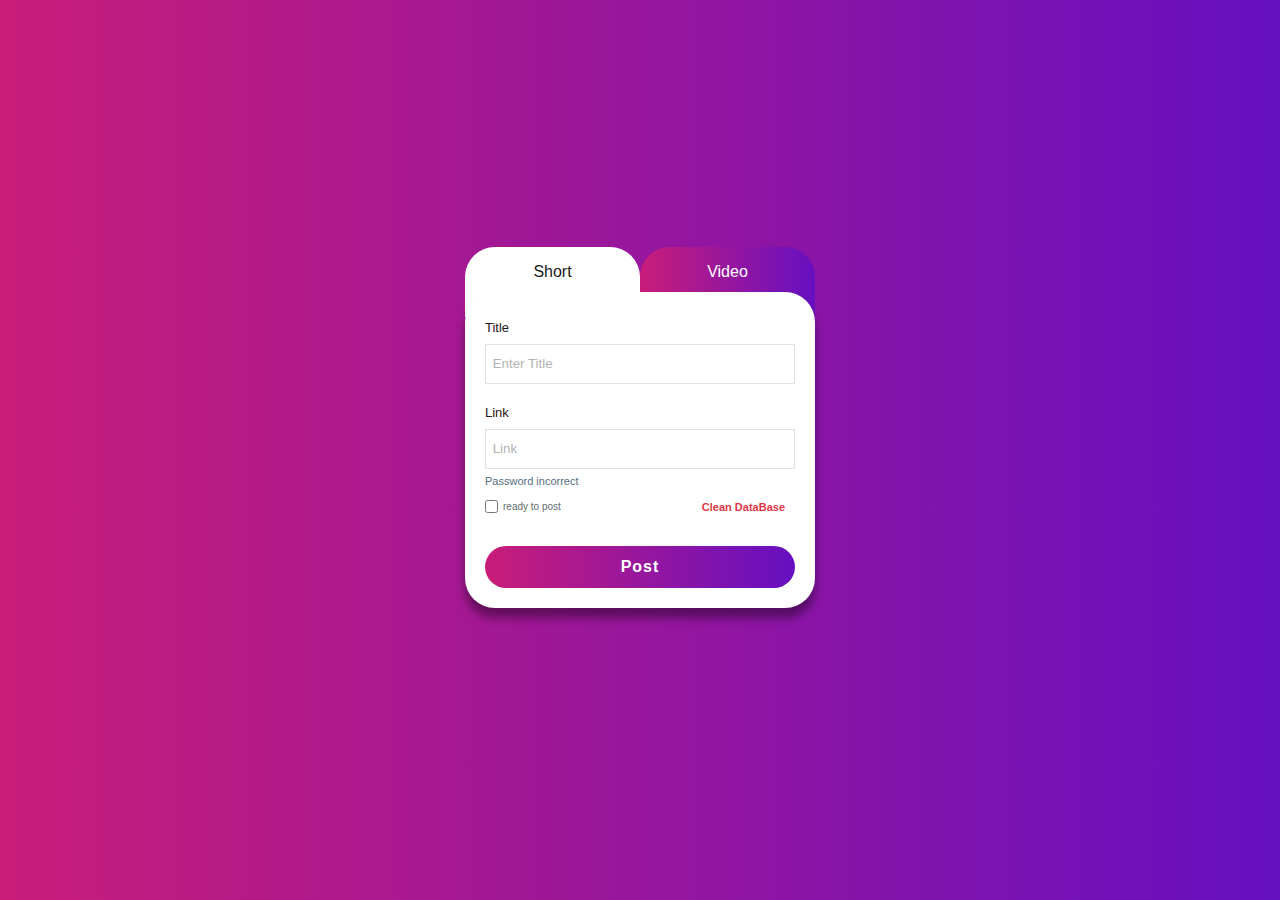
<file: Channel/Creators Portal/index.html>
<!DOCTYPE html>
<html lang="en">
<head>
    <meta charset="UTF-8">
    <meta http-equiv="X-UA-Compatible" content="IE=edge">
    <meta name="viewport" content="width=device-width, initial-scale=1.0">
    <title>Document</title>
    <link rel="stylesheet" href="style.css">
</head>
<body>
    <div class="wrapper">
        <div class="tabs">
          <button class="navTab active" data-toggle="login">Short</button>
          <button class="navTab" data-toggle="register">Video</button>
        </div>
        <div class="contentWrapper">
          <div class="content active" id="login">
              <div class="formGroup">
                <label for="email">Title</label>
                <input
                  type="text"
                  id="email"
                  placeholder="Enter Title"
                  required
                />
                <br>
                <label for="password2">Link</label>
                <input
                  type="text"
                  id="password"
                  placeholder="Link"
                  required
                />
                <small class="messageHelp">Password incorrect</small>
                <div>
                  <input type="checkbox" id="checkBox" />
                  <span>ready to post</span>
                </div>
                <p onclick="cleanData()" class="passwordReset">Clean DataBase</p>
                <button class="btn" onclick="setData()">Post</button>
              </div>
          </div>
          <div class="content" id="register">
              <div class="formGroup">
                <label for="email">Title</label>
                <input
                  type="text"
                  id="email2"
                  placeholder="Enter Title"
                  required
                />
                <br>
                <label for="password">Link</label>
                <input
                  type="text"
                  id="password2"
                  placeholder="Link"
                  required
                />
                <small class="messageHelp">Password incorrect</small>
                <div>
                  <input type="checkbox" id="checkBox" />
                  <span>ready to post</span>
                </div>
                <p onclick="cleanData()" class="passwordReset">Clean DataBase</p>
                <button class="btn" onclick="setData2()">Post</button>
              </div>
          </div>
        </div>
      </div>
  
  
 
    


    <script src="script.js"></script>
</body>
</html>
</file>
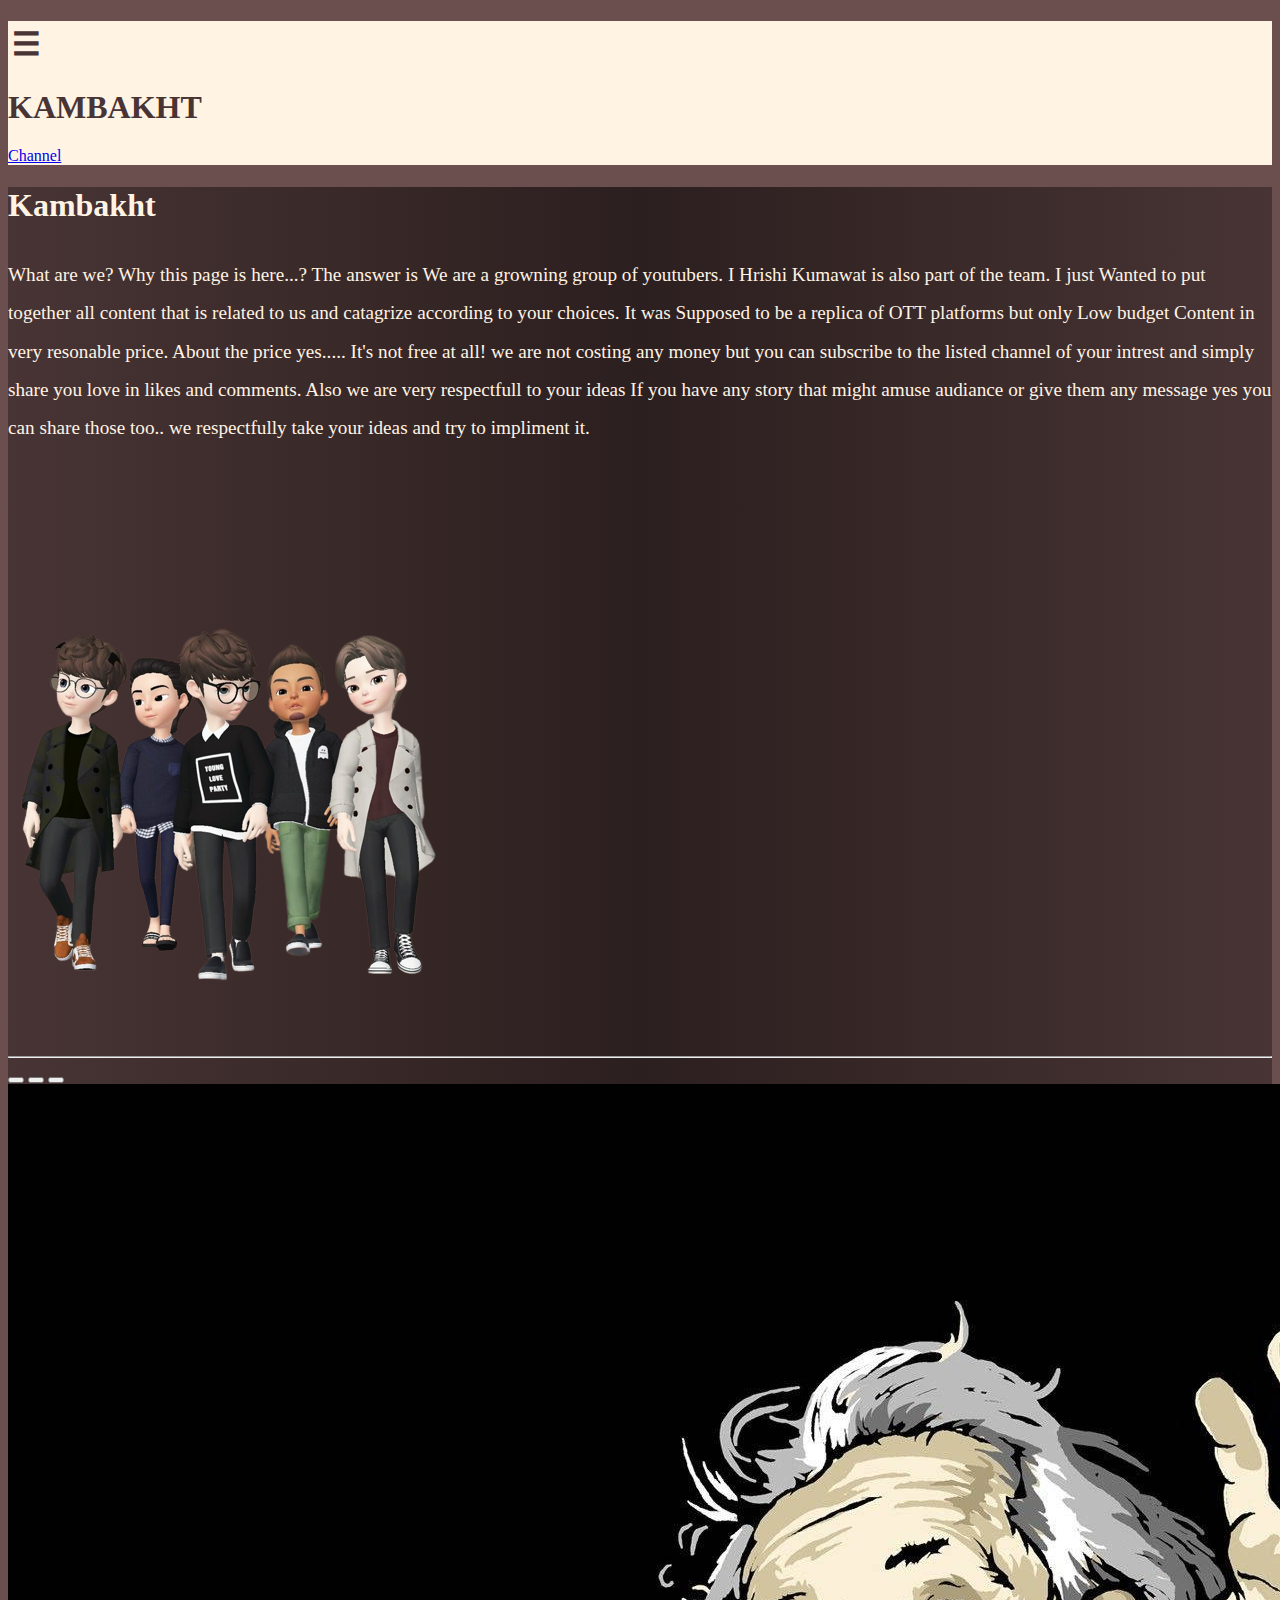
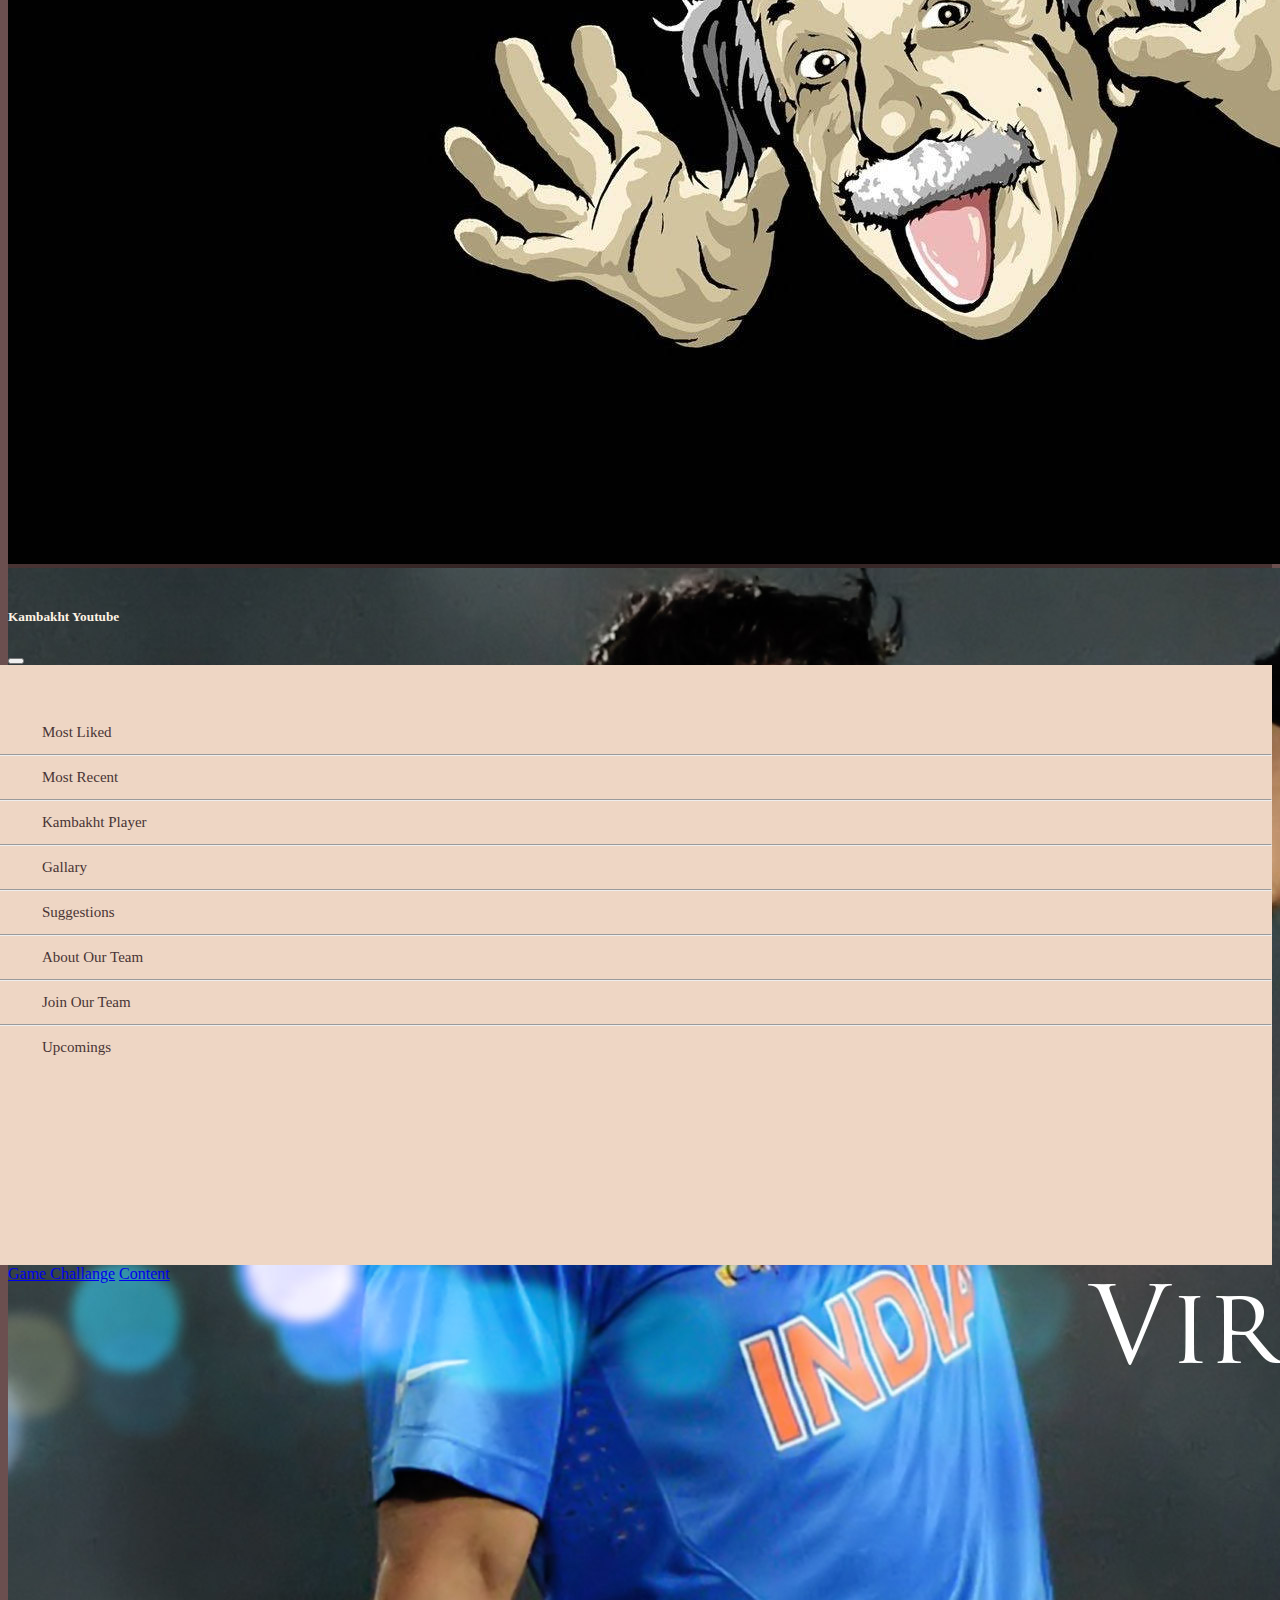
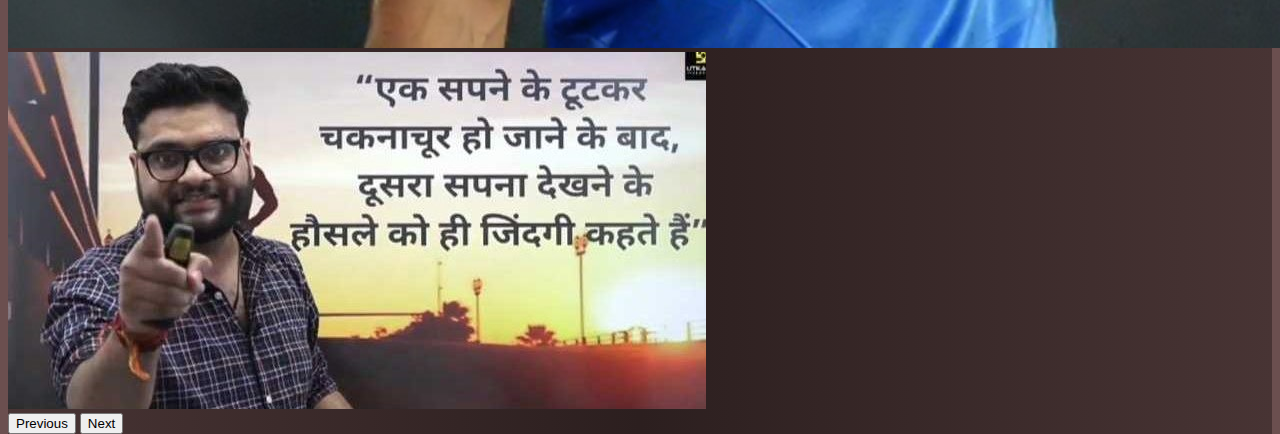
<file: Channel/Front End/index.html>
<!DOCTYPE html>
<html lang="en">
  <head>
    <meta charset="UTF-8" />
    <meta http-equiv="X-UA-Compatible" content="IE=edge" />
    <meta name="viewport" content="width=device-width, initial-scale=1.0" />
    <title>Document</title>
    <link rel="stylesheet" href="style.css" />
    <link
      href="https://cdn.jsdelivr.net/npm/bootstrap@5.0.2/dist/css/bootstrap.min.css"
      rel="stylesheet"
      integrity="sha384-EVSTQN3/azprG1Anm3QDgpJLIm9Nao0Yz1ztcQTwFspd3yD65VohhpuuCOmLASjC"
      crossorigin="anonymous"
    />
  </head>
  <body class="body row m-0">
    <nav id="navbar" class="bg-nav shadow text-paltet">
      <div class="row m-0 align-items-center">
        <div class="col-1">
          <h1
            class="m-3 shadow pointer text-center menubtn"
            data-bs-toggle="offcanvas"
            data-bs-target="#offcanvasExample"
            aria-controls="offcanvasExample"
            onclick=""
          >
            ☰
          </h1>
        </div>
        <div class="col-3 mt-4"><h1>KAMBAKHT</h1></div>
        <div class="col-1"></div>
        <div class="col-6"></div>
        <div class="col-1 mt-4 me-auto">
          <a
            class="btn btn-outline-dark"
            href="https://www.youtube.com/@kambakht2023/featured"
            >Channel</a
          >
        </div>
      </div>
    </nav>
    <div class="body-height">
      <div class="container page-design">
        <div class="row m-0 p-5">
          <div class="col-6 text-smoothest">
            <h1>Kambakht</h1>
            <p class="font-lg">
              What are we? Why this page is here...? The answer is We are a
              growning group of youtubers. I Hrishi Kumawat is also part of the
              team. I just Wanted to put together all content that is related to
              us and catagrize according to your choices. It was Supposed to be
              a replica of OTT platforms but only Low budget Content in very
              resonable price. About the price yes..... It's not free at all! we
              are not costing any money but you can subscribe to the listed
              channel of your intrest and simply share you love in likes and
              comments. Also we are very respectfull to your ideas If you have
              any story that might amuse audiance or give them any message yes
              you can share those too.. we respectfully take your ideas and try
              to impliment it.
            </p>
          </div>
          <div class="col-6">
            <img
              src="./Image/2ffffa05fc292749bdd5a51be8de22c0-removebg-preview.png"
              alt=""
              class="img-fluid"
            />
          </div>
          <hr class="text-light my-5" />
        </div>
        <div
          id="carouselExampleIndicators"
          class="carousel slide"
          data-bs-ride="carousel"
        >
          <div class="container w-50">
            <div class="carousel-indicators">
              <button
                type="button"
                data-bs-target="#carouselExampleIndicators"
                data-bs-slide-to="0"
                class="active"
                aria-current="true"
                aria-label="Slide 1"
              ></button>
              <button
                type="button"
                data-bs-target="#carouselExampleIndicators"
                data-bs-slide-to="1"
                aria-label="Slide 2"
              ></button>
              <button
                type="button"
                data-bs-target="#carouselExampleIndicators"
                data-bs-slide-to="2"
                aria-label="Slide 3"
              ></button>
            </div>
            <div class="carousel-inner">
              <div class="carousel-item active">
                <img src="Image/funny.jpg" class="d-block w-100" alt="..." />
              </div>
              <div class="carousel-item">
                <img
                  src="Image/teahub.io-virat-kohli-wallpaper-257650.jpg"
                  class="d-block w-100"
                  alt="..."
                />
              </div>
              <div class="carousel-item">
                <img
                  src="Image/KumarGauravsirutkarshclasses_30056dfe_1625937830972_sc_atrbtd.jpg"
                  class="d-block w-100"
                  alt="..."
                />
              </div>
            </div>
            <button
              class="carousel-control-prev"
              type="button"
              data-bs-target="#carouselExampleIndicators"
              data-bs-slide="prev"
            >
              <span
                class="carousel-control-prev-icon"
                aria-hidden="true"
              ></span>
              <span class="visually-hidden">Previous</span>
            </button>
            <button
              class="carousel-control-next"
              type="button"
              data-bs-target="#carouselExampleIndicators"
              data-bs-slide="next"
            >
              <span
                class="carousel-control-next-icon"
                aria-hidden="true"
              ></span>
              <span class="visually-hidden">Next</span>
            </button>
          </div>
        </div>
      </div>
    </div>
    <!-- ofcanvassssss -->

    <div
      class="offcanvas offcanvas-start bg-darkest"
      tabindex="-1"
      id="offcanvasExample"
      aria-labelledby="offcanvasExampleLabel"
    >
      <div class="offcanvas-header bg-darkest text-smoothest">
        <h5 class="offcanvas-title" id="offcanvasExampleLabel">
          Kambakht Youtube
        </h5>
        <button
          type="button"
          class="btn-close text-reset"
          data-bs-dismiss="offcanvas"
          aria-label="Close"
        ></button>
      </div>
      <div class="offcanvas-body">
        <div class="neg-margin-1 bg-fix text-paltet">
          <br /><br /><br />
          <div class="pointer-2 text-end pannel-text me-5">Most Liked</div>
          <hr />
          <div class="pointer-2 text-end pannel-text me-5">Most Recent</div>
          <hr />
          <div class="pointer-2 text-end pannel-text me-5">Kambakht Player</div>
          <hr />
          <div class="pointer-2 text-end pannel-text me-5">Gallary</div>
          <hr />
          <div class="pointer-2 text-end pannel-text me-5">Suggestions</div>
          <hr />
          <div class="pointer-2 text-end pannel-text me-5">About Our Team</div>
          <hr />
          <div class="pointer-2 text-end pannel-text me-5">Join Our Team</div>
          <hr />
          <div class="pointer-2 text-end pannel-text me-5">Upcomings</div>
        </div>
      </div>
      <a href="../Puzzle Game/index.html" class="btn btn-warning"
      >Game Challange</a
    > 
    <a href="../Content/index.html" class="btn btn-warning"
    >Content</a
  >
    </div>
   
    <script src="script.js"></script>
    <!-- <div class="container largetext text-center  text-smoothest" id="underConstruction">
        Site Under cunstruction to give suggestions scan QR <br>
        <img src="Image/1675492522889.jpg" class="img-fluid w-25" alt="" srcset="">
        <br>
        
        <button class="btn btn-dark" onclick="closepopup()">
          Continue
        </button>
      </div> -->
    <script src="http://code.createjs.com/createjs-2013.12.12.min.js"></script>
    <script
      src="https://cdn.jsdelivr.net/npm/bootstrap@5.0.2/dist/js/bootstrap.bundle.min.js"
      integrity="sha384-MrcW6ZMFYlzcLA8Nl+NtUVF0sA7MsXsP1UyJoMp4YLEuNSfAP+JcXn/tWtIaxVXM"
      crossorigin="anonymous"
    ></script>
  </body>
</html>
</file>
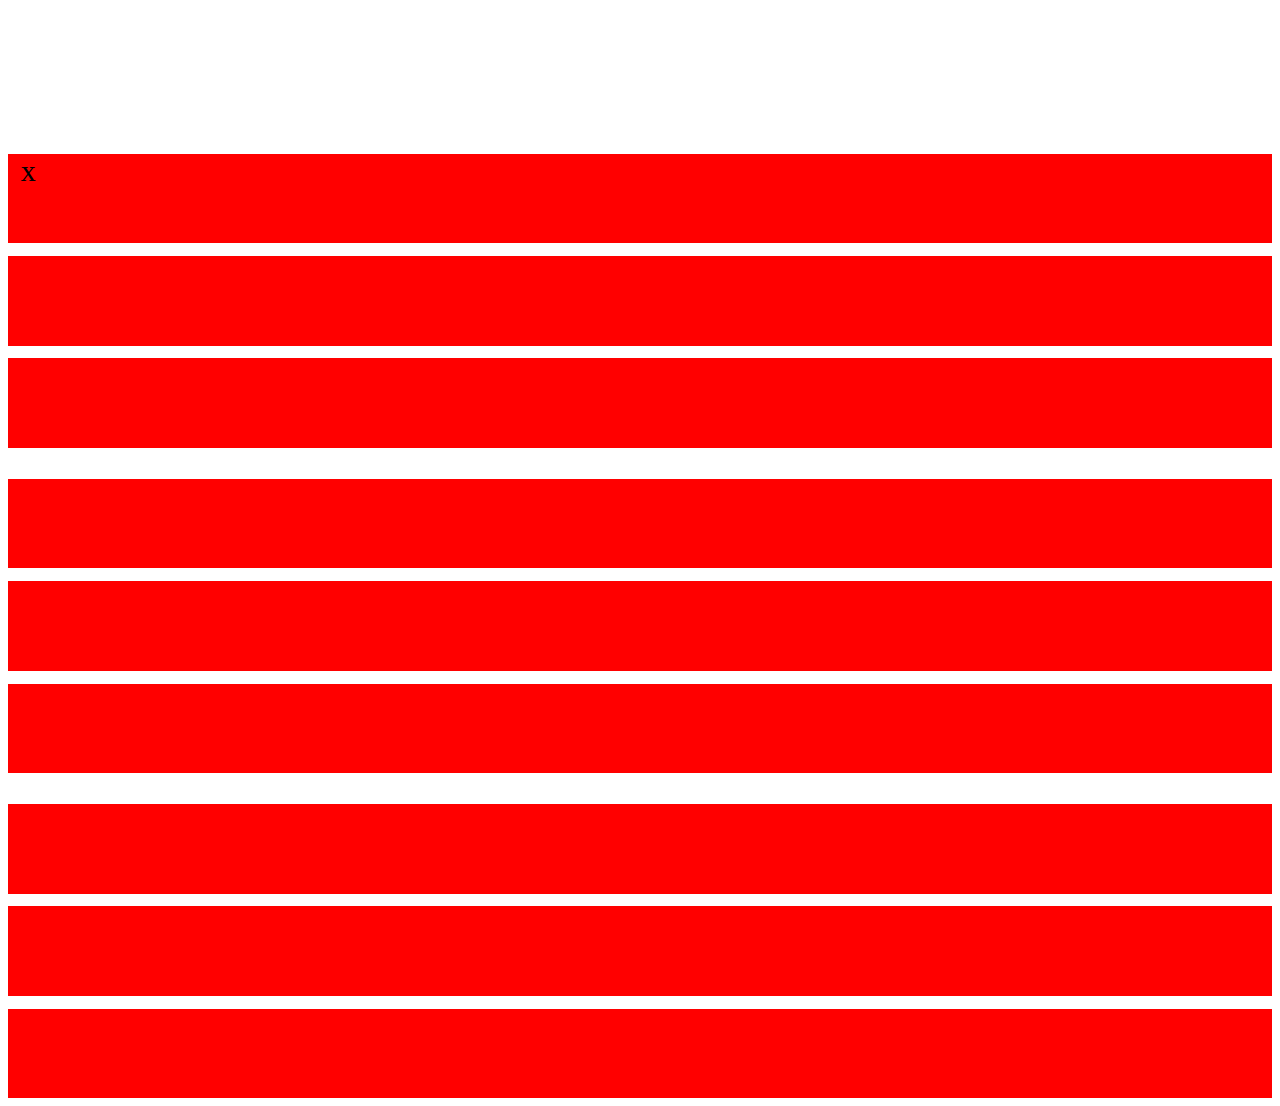
<file: Channel/Tik Tak Toe/index.html>
<!DOCTYPE html>
<html lang="en">
<head>
    <meta charset="UTF-8">
    <meta http-equiv="X-UA-Compatible" content="IE=edge">
    <meta name="viewport" content="width=device-width, initial-scale=1.0">
    <link rel="stylesheet" href="style.css">
    <link href="https://cdn.jsdelivr.net/npm/bootstrap@5.0.2/dist/css/bootstrap.min.css" rel="stylesheet" integrity="sha384-EVSTQN3/azprG1Anm3QDgpJLIm9Nao0Yz1ztcQTwFspd3yD65VohhpuuCOmLASjC" crossorigin="anonymous">
    <title>Document</title>

</head>
<body>
   <div class="container text-center row mx-auto mt-decide w-25">
        <div id="div0" class="col-4 box p-4 "><div class="box2">x</div></div>
        <div id="div1" class="col-4 box p-4 "><div class="box2"></div></div>
        <div id="div2" class="col-4 box p-4 "><div class="box2"></div></div><br>
        <div id="div3" class="col-4 box p-4 "><div class="box2"></div></div>
        <div id="div4" class="col-4 box p-4 "><div class="box2"></div></div>
        <div id="div5" class="col-4 box p-4 "><div class="box2"></div></div><br>
        <div id="div6" class="col-4 box p-4 "><div class="box2"></div></div>
        <div id="div7" class="col-4 box p-4 "><div class="box2"></div></div>
        <div id="div8" class="col-4 box p-4 "><div class="box2"></div></div>
   </div> 



</body>
</html><script src="https://cdn.jsdelivr.net/npm/bootstrap@5.0.2/dist/js/bootstrap.bundle.min.js" integrity="sha384-MrcW6ZMFYlzcLA8Nl+NtUVF0sA7MsXsP1UyJoMp4YLEuNSfAP+JcXn/tWtIaxVXM" crossorigin="anonymous"></script>
</file>
<file: Channel/Creators Portal/style.css>
* {
    margin: 0;
    padding: 0;
    box-sizing: border-box;
  }
  
  html {
    font-size: 10px;
  }
  body {
    min-height: 100vh;
    display: grid;
    place-content: center;
    text-rendering: optimizeSpeed;
    padding: 2em;
    background: linear-gradient(
      90deg,
      hsla(328, 75%, 45%, 1) 0%,
      hsla(269, 85%, 41%, 1) 100%
    );
  
    line-height: 1.4;
    font-family: 'Work Sans', sans-serif;
  }
  
  input,
  label,
  small,
  button {
    display: block;
  }
  
  .wrapper {
    width: 350px;
    height: auto;
    margin: auto;
    position: relative;
  }
  .tabs {
    width: 100%;
    height: 7rem;
    display: flex;
    justify-content: center;
    position: absolute;
    top: -45px;
    left: 0;
    z-index: 0;
  }
  .navTab {
    display: flex;
    justify-content: center;
    padding: 1em 0;
    width: 50%;
    border: 0;
    outline: 0;
    font-size: 1.6rem;
    font-weight: 500;
    background: linear-gradient(
      90deg,
      hsla(328, 75%, 45%, 1) 0%,
      hsla(269, 85%, 41%, 1) 100%
    );
    color: hsl(0, 0%, 100%);
    border-radius: 30px 30px 0 0;
    cursor: pointer;
  }
  
  .navTab.active {
    background: #ffffff;
    color: hsl(0, 0%, 10%);
  }
  
  .contentWrapper {
    width: 100%;
    position: relative;
    padding: 2em;
    border-radius: 30px;
    background-color: hsl(0, 0%, 100%);
    box-shadow: 0px 10px 10px rgba(0, 0, 0, 0.4);
  }
  .content {
    display: none;
    overflow: hidden;
    z-index: 1000;
    animation: fadeIn 1s ease-in-out;
  }
  @keyframes fadeIn {
    0% {
      opacity: 0;
    }
    100% {
      opacity: 1;
    }
  }
  .form-group {
    display: flex;
    flex-direction: column;
  }
  .formGroup label {
    display: inline-block;
    margin: 0.5em 0;
    font-size: 1.3em;
    font-weight: 400;
    color: #1f1414;
  }
  
  .formGroup input:not(input[type='checkbox']) {
    width: 100%;
    height: 40px;
    padding: 0 0.5em;
    font-weight: 1.5rem;
    font-weight: 400;
    color: hsl(0, 0%, 10%);
    outline: 0;
    border: 1px solid #e5e1e1;
  }
  .formGroup input[type='checkbox'] {
    cursor: pointer;
  }
  
  .formGroup input::placeholder {
    color: #b3b3b3;
  }
  
  .formGroup div {
    display: flex;
    align-items: center;
    gap: 0.5em;
    margin: 1em 0;
  }
  .formGroup div span {
    color: hsl(203, 6%, 41%);
    cursor: pointer;
    user-select: none;
  }
  
  .messageHelp {
    margin: 0.5em 0;
    font-size: 1.1rem;
    color: hsl(203, 20%, 41%);
    user-select: none;
  }
  #register input:first-of-type {
    margin-bottom: 1em;
  }
  .passwordReset {
    display: inline-block;
    position: absolute;
    top: 66%;
    right: 3rem;
    color: hsl(354, 70%, 54%);
    font-size: 1.1rem;
    font-weight: 600;
  }
  .passwordReset:hover {
    cursor: pointer;
    display: inline-block;
    position: absolute;
    top: 66%;
    right: 3rem;
    color: hsl(354, 100%, 50%);
    font-size: 1.1rem;
    font-weight: 900;
  }
  .btn {
    width: 100%;
    padding: 0.75em 1em;
    margin: 2em 0 0 0;
    border: 0;
    outline: 0;
    font-size: 1.6rem;
    font-weight: 600;
    letter-spacing: 1px;
    border-radius: 30px;
    background: linear-gradient(
      90deg,
      hsla(328, 75%, 45%, 1) 0%,
      hsla(269, 85%, 41%, 1) 100%
    );
    color: hsl(0, 0%, 100%);
    cursor: pointer;
    transition: all 250ms ease-in-out;
  }
  
  .content.active {
    display: block;
  }
</file>
<file: Channel/Front End/style.css>
.body {
  background-color: #6b4f4f;
}
.neg-margin-1 {
  margin-left: -12px !important;
  background-color: #eed6c4 !important;
}
.bg-nav {
  background-color: #fff3e4;
}
.text-paltet {
  color: #483434;
}
.btn-outline-pallet {
  border: 1px solid #6b4f4f;
  background-color: #eed6c4;
}
.body-height {
  height: 2000px;
}
.bg-fix {
  position: sticky;
  top: 0px;
  height: 600px;
}
.page-design {
  background-image: linear-gradient(to right, #483434, #2c1f1f, #483434);
}
.pointer {
  cursor: pointer;
}
.pointer-2 {
  cursor: pointer;
  padding: 5px 46px;
}
.pointer-2:hover {
  box-shadow: 0 0 10px black;
  border-radius: 20px;
}
.pannel-text {
  font-size: 15px;
  font-weight: 500;
}
.bg-darkest {
  background-color: #483434 !important;
}
.text-smoothest {
  color: #fff3e4;
}

#underConstruction {
  position: absolute;
  background-color: #2c1f1f;
  height: 1000px;
  padding-top: 150px;
}
.font-lg {
  font-size: 1.2rem;
  line-height: 2.4rem;
  margin-top: 2rem;
}
.menubtn {
  border-radius: 10px;
  padding: 4px;
  animation: toggle 1s linear0;
}

/* The element to apply the animation to */ ;
</file>
<file: Channel/Tik Tak Toe/style.css>
.box{
    height: 7vw;
    background-color: red;

    font-size: 30px;
}
.box2{
   height: 5vw;
   margin: 1vw;
}
.mt-decide{
    margin-top: 12vw!important;
}
</file>
